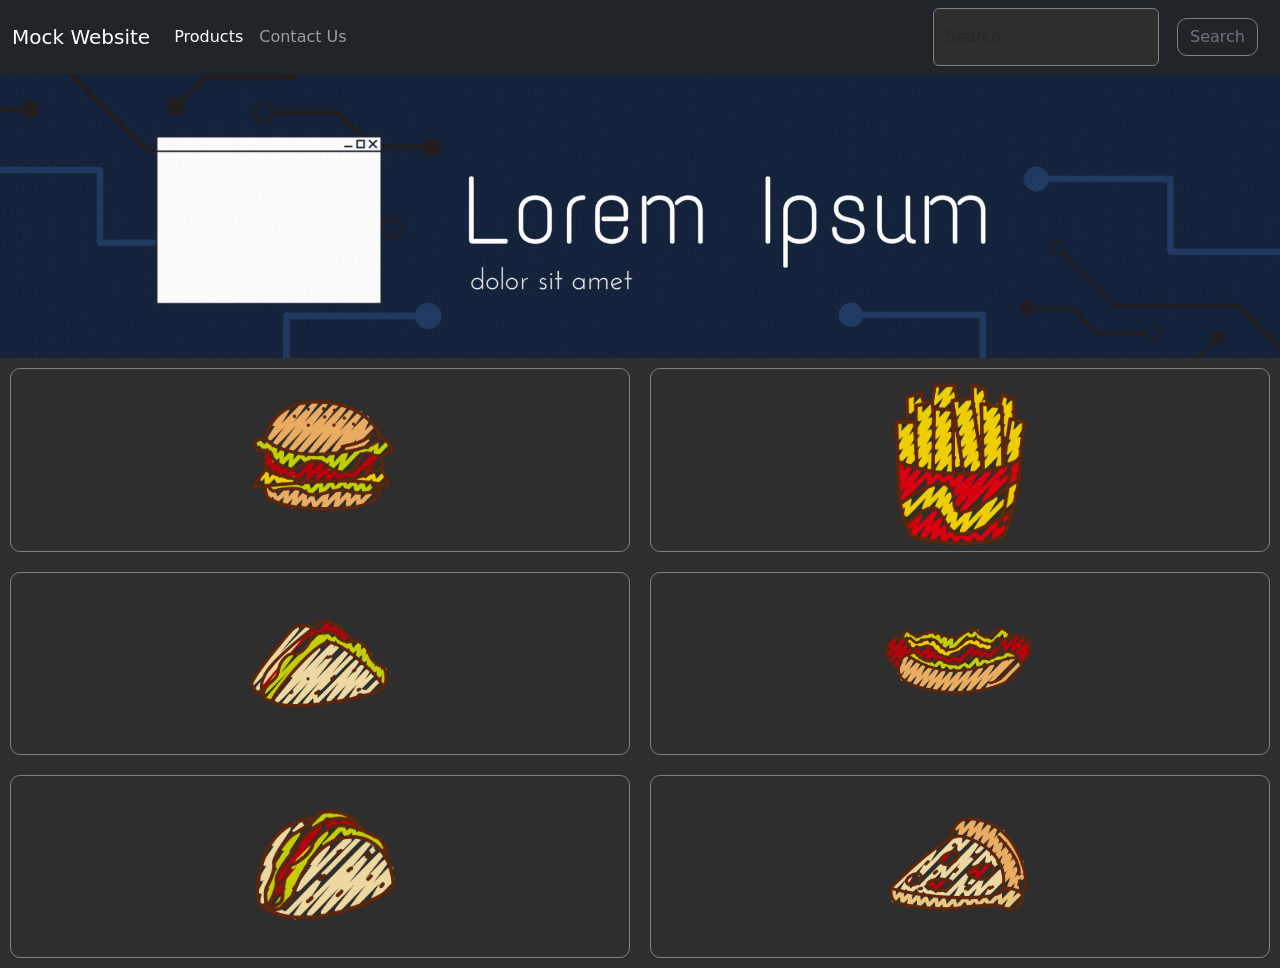
<file: index.html>
<!DOCTYPE html>
<html lang="en">
<head>

    <!-- CSS only -->
    <link href="https://cdn.jsdelivr.net/npm/bootstrap@5.2.0/dist/css/bootstrap.min.css" rel="stylesheet" integrity="sha384-gH2yIJqKdNHPEq0n4Mqa/HGKIhSkIHeL5AyhkYV8i59U5AR6csBvApHHNl/vI1Bx" crossorigin="anonymous">

    <!-- JavaScript Bundle with Popper -->
    <script src="https://cdn.jsdelivr.net/npm/bootstrap@5.2.0/dist/js/bootstrap.bundle.min.js" integrity="sha384-A3rJD856KowSb7dwlZdYEkO39Gagi7vIsF0jrRAoQmDKKtQBHUuLZ9AsSv4jD4Xa" crossorigin="anonymous"></script>

    <link rel="stylesheet" href="style.css" type = "text/css">

    <meta charset="UTF-8">
    <meta http-equiv="X-UA-Compatible" content="IE=edge">
    <meta name="viewport" content="width=device-width, initial-scale=1.0">

    <title>Layout Demo</title>
</head>
<body>
    <nav class="navbar navbar-dark navbar-expand-lg bg-dark ">
        <div class="container-fluid">
          <a class="navbar-brand" href="#">Mock Website</a>
          <button class="navbar-toggler" type="button" data-bs-toggle="collapse" data-bs-target="#navbarSupportedContent" aria-controls="navbarSupportedContent" aria-expanded="false" aria-label="Toggle navigation">
            <span class="navbar-toggler-icon"></span>
          </button>
          <div class="collapse navbar-collapse" id="navbarSupportedContent">
            <ul class="navbar-nav me-auto mb-2 mb-lg-0">
              <li class="nav-item">
                <a class="nav-link active" aria-current="page" href="#">Products</a>
              </li>
              <li class="nav-item">
                <a class="nav-link" href="#">Contact Us</a>
              </li>
            </ul>
            <form class="d-flex" role="search">
              <input class="form-control me-2" type="search" placeholder="Search" aria-label="Search">
              <button class="btn btn-outline-secondary" type="submit">Search</button>
            </form>
          </div>
        </div>
    </nav>

    <div class = "content">
        <div class = "banner">
            <img src="Lorem Ipsum.gif" alt="banner"  width="100%" height="80%">
            
        </div>

        <!-- <div class = "links">
            <button class = "btn burger"><a href="burger.html"><img src="burger.png"  width = "150px"></a></button>
            <button class = "btn fries"><a href="fries.html"><img src="fries.png"  width = "150px"></a></button>
            <button class = "btn pizza"><a href="pizza.html"><img src="pizza.png"  width = "150px"></a></button>
            <button class = "btn sandwich"><a href="sandwich.html"><img src="sandwich.png"  width = "150px"></a></button>
            <button class = "btn taco"><a href="taco.html"><img src="taco.png"  width = "150px"></a></button>
            <button class = "btn hotdog"><a href="hotdog.html"><img src="hot dog.png"  width = "150px"></a>></button>
        </div> -->

        <div class = "links">
            <a class = "btn" href="burger.html"><img src="burger.png" width = "150px"></a>
            <a class = "btn" href="fries.html"><img src="fries.png" width = "150px"></a>
            <a class = "btn" href="sandwich.html"><img src="sandwich.png" width = "150px"></a>
            <a class = "btn" href="hotdog.html"><img src="hot dog.png" width = "150px"></a>
            <a class = "btn" href="taco.html"><img src="taco.png" width = "150px"></a>
            <a class = "btn" href="pizza.html"><img src="pizza.png" width = "150px"></a>
        </div>


    </div>
    
</body>
</html>
</file>
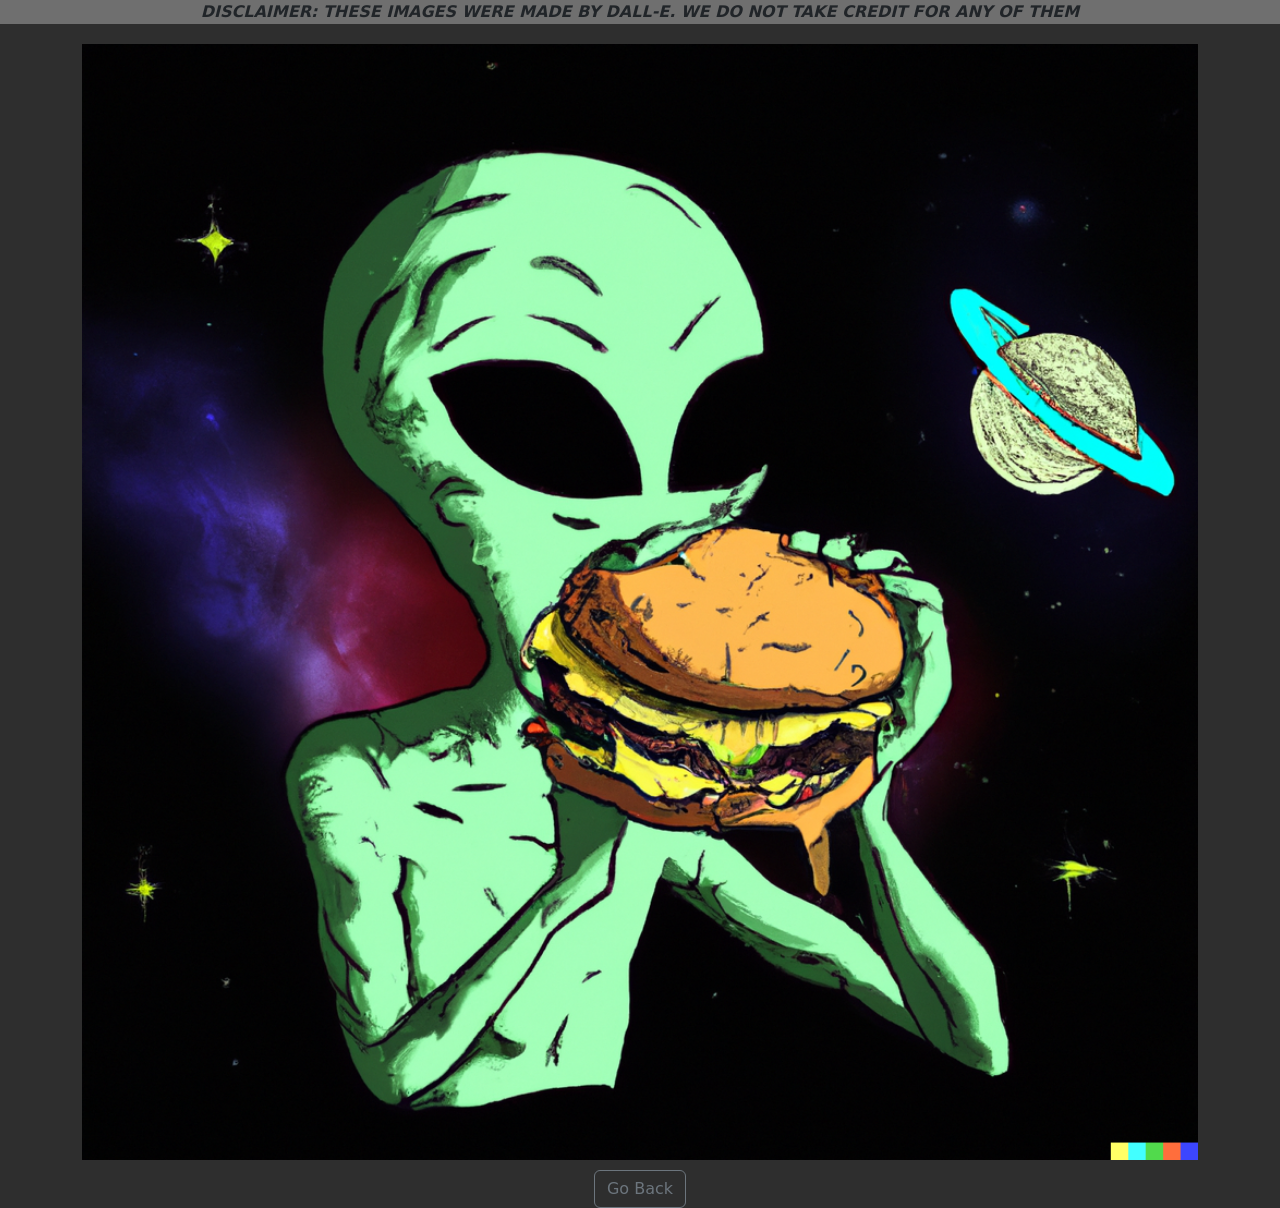
<file: burger.html>
<!DOCTYPE html>
<html lang="en">
<head>
    <meta charset="UTF-8">
    <meta http-equiv="X-UA-Compatible" content="IE=edge">
    <meta name="viewport" content="width=device-width, initial-scale=1.0">

    <link href="https://cdn.jsdelivr.net/npm/bootstrap@5.2.0/dist/css/bootstrap.min.css" rel="stylesheet" integrity="sha384-gH2yIJqKdNHPEq0n4Mqa/HGKIhSkIHeL5AyhkYV8i59U5AR6csBvApHHNl/vI1Bx" crossorigin="anonymous">
    <link rel="stylesheet" href="secondary.css" type = "text/css">
    <title>Burger</title>
</head>
<body>
    <header><strong><em>DISCLAIMER: THESE IMAGES WERE MADE BY DALL-E. WE DO NOT TAKE CREDIT FOR ANY OF THEM</em></header></strong></header>
    <div class = "container">
        <img src="dalle burger.png" alt="AI rendered image">
        <a href="index.html"><button type="button" class="btn btn-outline-secondary">Go Back</button></a>
    </div>
    
</body>
</html>
</file>
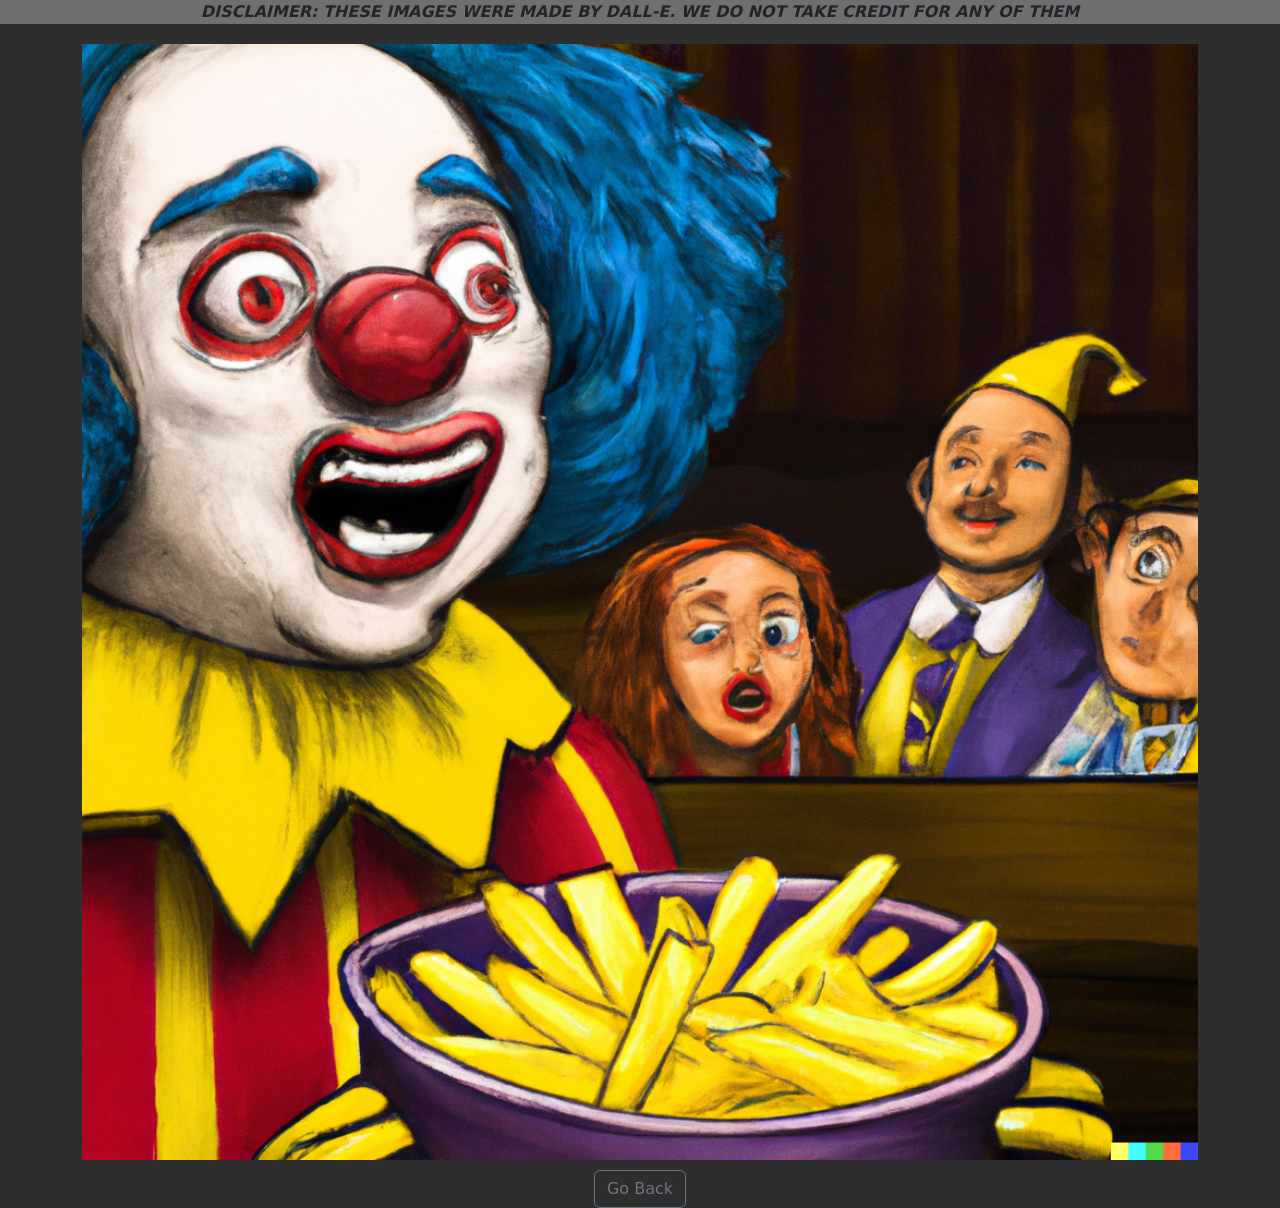
<file: fries.html>
<!DOCTYPE html>
<html lang="en">
<head>
    <meta charset="UTF-8">
    <meta http-equiv="X-UA-Compatible" content="IE=edge">
    <meta name="viewport" content="width=device-width, initial-scale=1.0">

    <link href="https://cdn.jsdelivr.net/npm/bootstrap@5.2.0/dist/css/bootstrap.min.css" rel="stylesheet" integrity="sha384-gH2yIJqKdNHPEq0n4Mqa/HGKIhSkIHeL5AyhkYV8i59U5AR6csBvApHHNl/vI1Bx" crossorigin="anonymous">
    <link rel="stylesheet" href="secondary.css" type = "text/css">
    <title>Fries</title>
</head>
<body>
    <header><strong><em>DISCLAIMER: THESE IMAGES WERE MADE BY DALL-E. WE DO NOT TAKE CREDIT FOR ANY OF THEM</em></header></strong></header>
    <div class = "container">
        <img src="dalle fries.png" alt="AI rendered image">
        <a href="index.html"><button type="button" class="btn btn-outline-secondary">Go Back</button></a>
    </div>
    
</body>
</html>
</file>
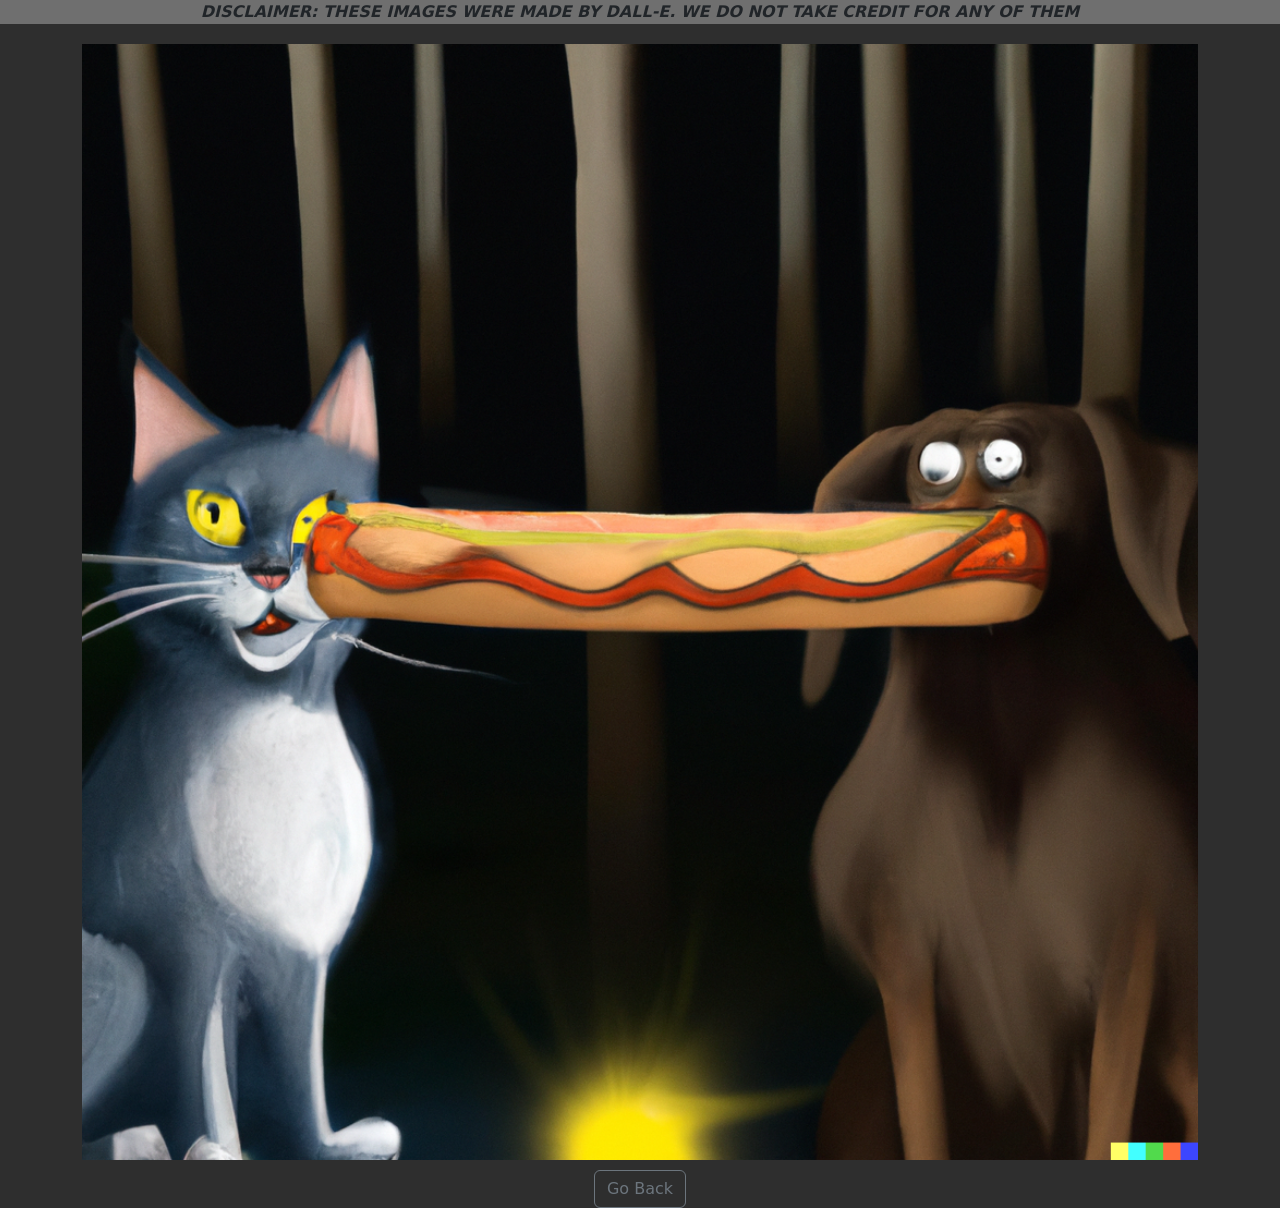
<file: hotdog.html>
<!DOCTYPE html>
<html lang="en">
<head>
    <meta charset="UTF-8">
    <meta http-equiv="X-UA-Compatible" content="IE=edge">
    <meta name="viewport" content="width=device-width, initial-scale=1.0">

    <link href="https://cdn.jsdelivr.net/npm/bootstrap@5.2.0/dist/css/bootstrap.min.css" rel="stylesheet" integrity="sha384-gH2yIJqKdNHPEq0n4Mqa/HGKIhSkIHeL5AyhkYV8i59U5AR6csBvApHHNl/vI1Bx" crossorigin="anonymous">
    <link rel="stylesheet" href="secondary.css" type = "text/css">
    <title>Hot Dog</title>
</head>
<body>
    <header><strong><em>DISCLAIMER: THESE IMAGES WERE MADE BY DALL-E. WE DO NOT TAKE CREDIT FOR ANY OF THEM</em></header></strong></header>
    <div class = "container">
        <img src="dalle hotdog.png" alt="AI rendered image">
        <a href="index.html"><button type="button" class="btn btn-outline-secondary">Go Back</button></a>
    </div>
    
</body>
</html>
</file>
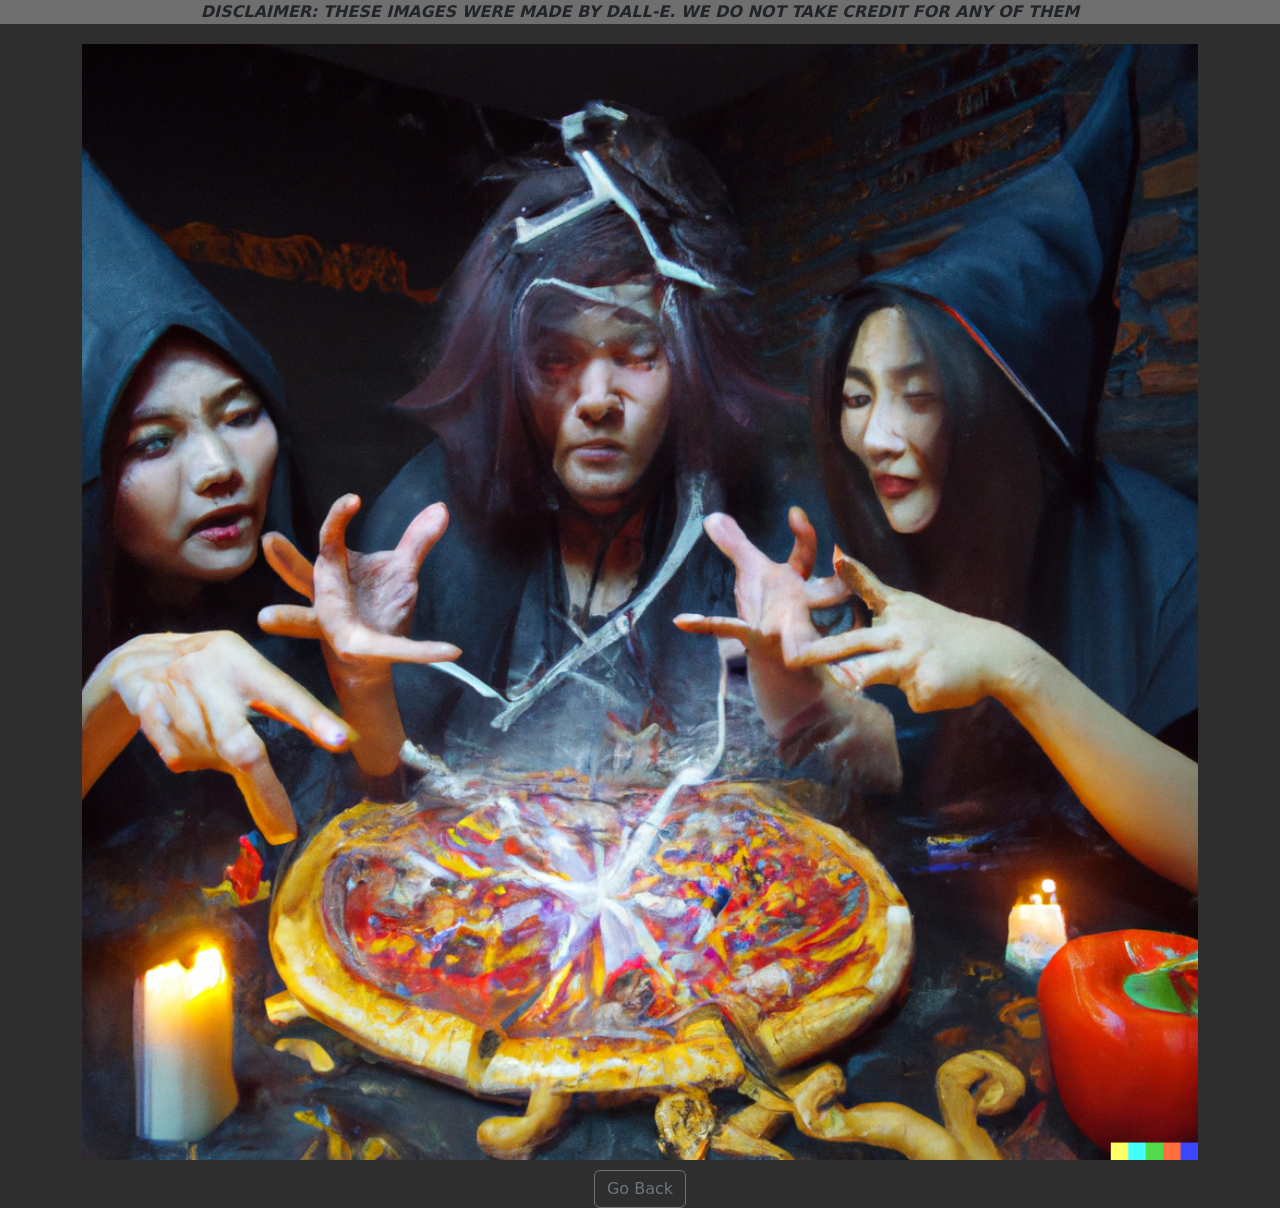
<file: pizza.html>
<!DOCTYPE html>
<html lang="en">
<head>
    <meta charset="UTF-8">
    <meta http-equiv="X-UA-Compatible" content="IE=edge">
    <meta name="viewport" content="width=device-width, initial-scale=1.0">

    <link href="https://cdn.jsdelivr.net/npm/bootstrap@5.2.0/dist/css/bootstrap.min.css" rel="stylesheet" integrity="sha384-gH2yIJqKdNHPEq0n4Mqa/HGKIhSkIHeL5AyhkYV8i59U5AR6csBvApHHNl/vI1Bx" crossorigin="anonymous">
    <link rel="stylesheet" href="secondary.css" type = "text/css">
    <title>Pizza</title>
</head>
<body>
    <header><strong><em>DISCLAIMER: THESE IMAGES WERE MADE BY DALL-E. WE DO NOT TAKE CREDIT FOR ANY OF THEM</em></header></strong></header>
    <div class = "container">
        <img src="dalle pizza.png" alt="AI rendered image">
        <a href="index.html"><button type="button" class="btn btn-outline-secondary">Go Back</button></a>
    </div>
    
</body>
</html>
</file>
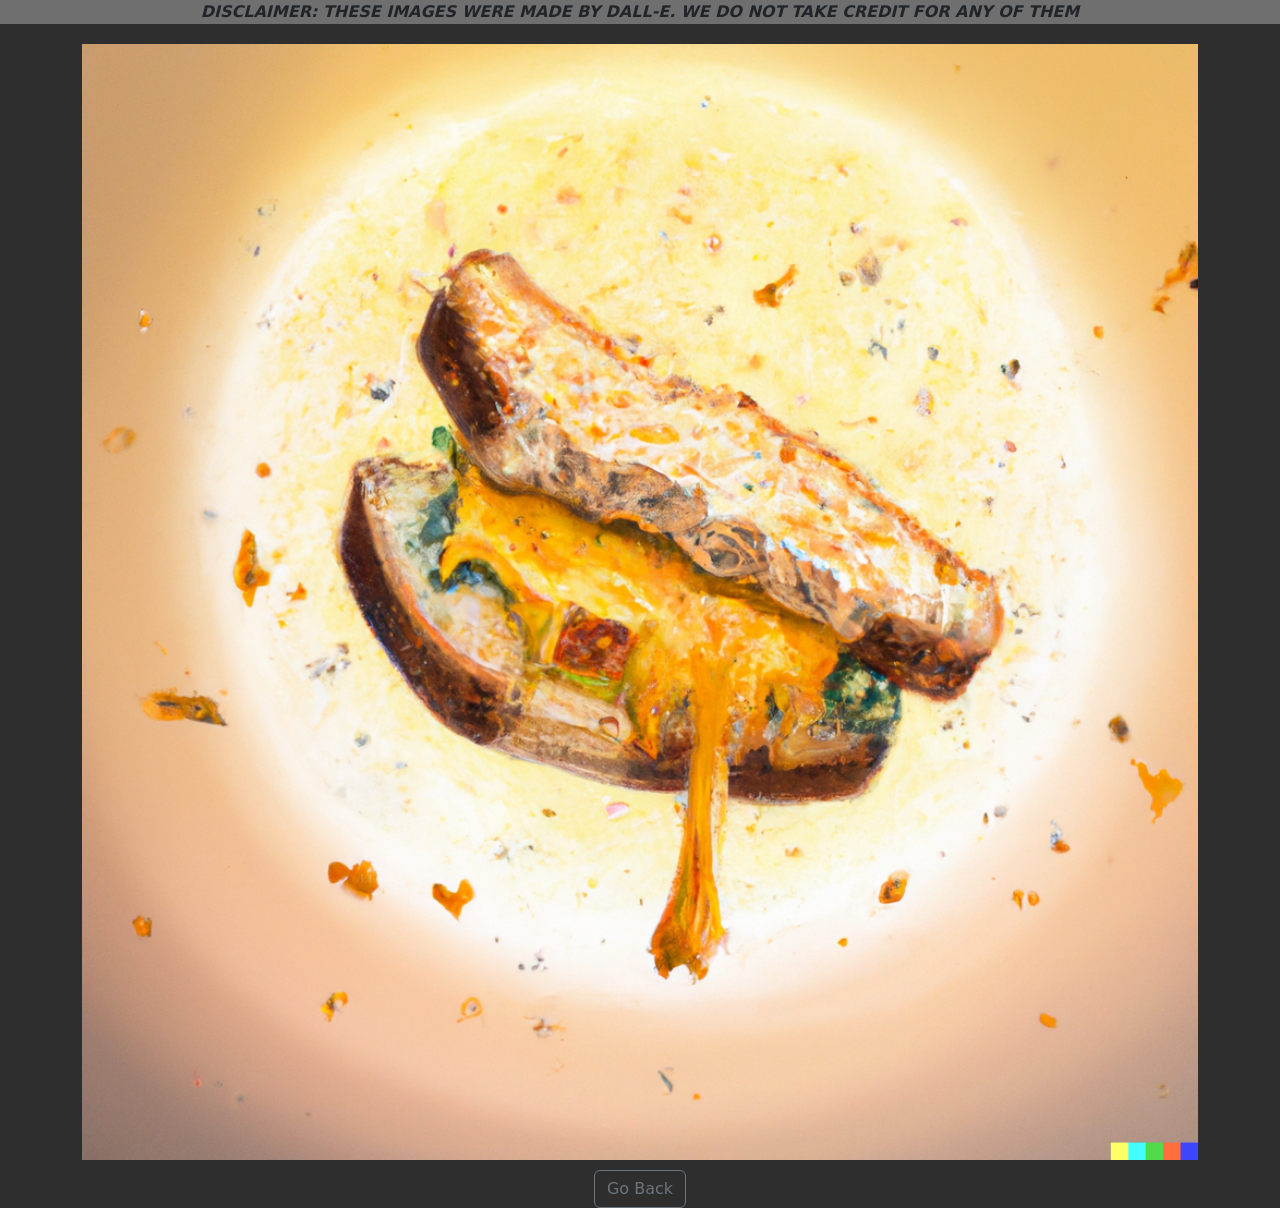
<file: sandwich.html>
<!DOCTYPE html>
<html lang="en">
<head>
    <meta charset="UTF-8">
    <meta http-equiv="X-UA-Compatible" content="IE=edge">
    <meta name="viewport" content="width=device-width, initial-scale=1.0">

    <link href="https://cdn.jsdelivr.net/npm/bootstrap@5.2.0/dist/css/bootstrap.min.css" rel="stylesheet" integrity="sha384-gH2yIJqKdNHPEq0n4Mqa/HGKIhSkIHeL5AyhkYV8i59U5AR6csBvApHHNl/vI1Bx" crossorigin="anonymous">
    <link rel="stylesheet" href="secondary.css" type = "text/css">
    <title>Sandwich</title>
</head>
<body>
    <header><strong><em>DISCLAIMER: THESE IMAGES WERE MADE BY DALL-E. WE DO NOT TAKE CREDIT FOR ANY OF THEM</em></header></strong></header>
    <div class = "container">
        <img src="dalle sandwich.png" alt="AI rendered image">
        <a href="index.html"><button type="button" class="btn btn-outline-secondary">Go Back</button></a>
    </div>
    
</body>
</html>
</file>
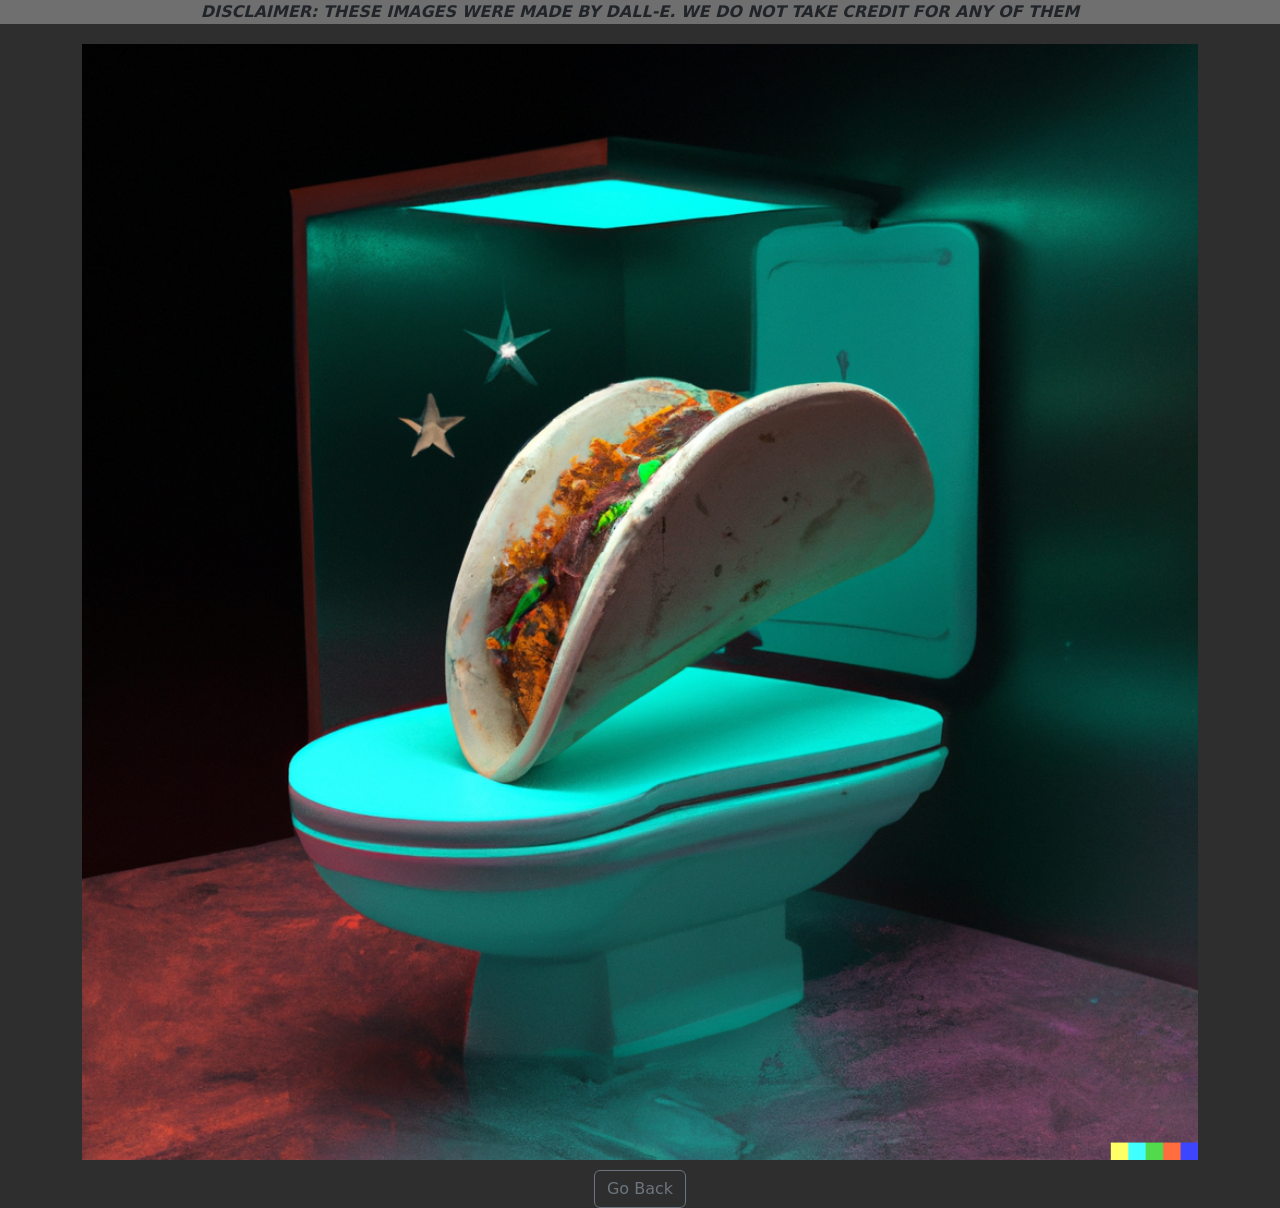
<file: taco.html>
<!DOCTYPE html>
<html lang="en">
<head>
    <meta charset="UTF-8">
    <meta http-equiv="X-UA-Compatible" content="IE=edge">
    <meta name="viewport" content="width=device-width, initial-scale=1.0">

    <link href="https://cdn.jsdelivr.net/npm/bootstrap@5.2.0/dist/css/bootstrap.min.css" rel="stylesheet" integrity="sha384-gH2yIJqKdNHPEq0n4Mqa/HGKIhSkIHeL5AyhkYV8i59U5AR6csBvApHHNl/vI1Bx" crossorigin="anonymous">
    <link rel="stylesheet" href="secondary.css" type = "text/css">
    <title>Taco</title>
</head>
<body>
    <header><strong><em>DISCLAIMER: THESE IMAGES WERE MADE BY DALL-E. WE DO NOT TAKE CREDIT FOR ANY OF THEM</em></header></strong></header>
    <div class = "container">
        <img src="dalle taco.png" alt="AI rendered image">
        <a href="index.html"><button type="button" class="btn btn-outline-secondary">Go Back</button></a>
        
    </div>
    
</body>
</html>
</file>
<file: style.css>
.form-control,body{background-color:#2e2e2e}.form-control{border-color:grey}.form-control:focus{background-color:#474747;border-color:grey}@media screen and (max-width:768px){.links{display:grid;grid-template-columns:repeat(1,minmax(200px,1fr));grid-auto-rows:minmax(200px,3fr)}}@media screen and (max-width:1500px) and (min-width:769px){.links{display:grid;grid-template-columns:repeat(2,minmax(200px,1fr));grid-auto-rows:minmax(200px,3fr)}}@media screen and (min-width:1501px){.links{display:grid;grid-template-columns:repeat(3,minmax(200px,1fr));grid-auto-rows:minmax(200px,3fr)}}.btn{display:grid;background-color:transparent;border:1px solid grey;border-radius:10px;margin:10px;transition:.4s;align-items:center;justify-items:center}.btn:hover{cursor:pointer;background-color:#3b3b3b;transform:scale(1.02);border:1.3px solid #c4c2c2;box-shadow:rgba(59,59,59,.15) 0 5px 10px,inset rgba(59,59,59,.15) 0 -2px 5px}.btn:focus{background-color:#424242;border:1.7px solid #693c3c}
</file>
<file: secondary.css>
body{background-color:#2e2e2e}.container{display:grid;grid-template-columns:1fr;grid-template-rows:1fr;justify-items:center;grid-gap:10px}img{margin-top:20px;width:60%}header{background-color:rgba(179,179,179,.486);text-align:center;align-self:end}@media screen and (max-width:1441px){img{width:100%}}
</file>
